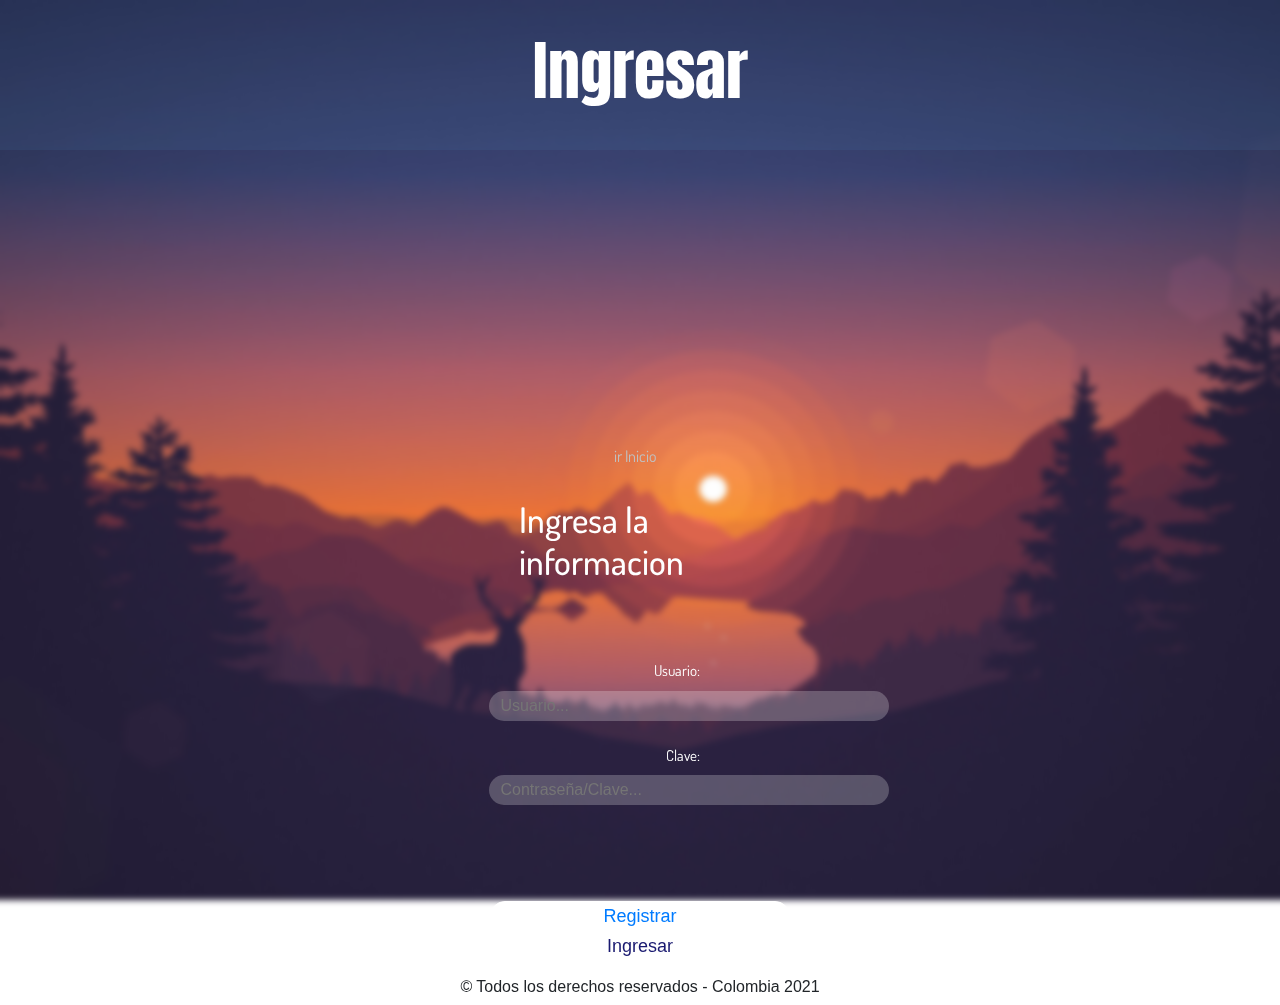
<file: Codigo/Ingresar.html>
<html>
    <head>
        <title>Ingreso</title>
        <link href="css/Estilos.css" type="text/css" rel="stylesheet" media="">
        <meta charset="utf-8"> 
        <link rel="icon" href="Imagenes/Icono.ico">
        <meta http-equiv="X-UA-Compatible" content="IE=edge"> 
        <meta name="viewport" content="width=device-width, initial-scale=1, shrink-to-fit=no"> 
        <link rel="stylesheet" href="css/bootstrap.min.css"> 
        <link href="https://fonts.googleapis.com/css?family=Anton|Dosis:400,800" rel="stylesheet"> 
    </head>

    <body>
        <header class="site-header"> 
            <div class="container"> 
                <div class="row align-items-center"> 
                    <div class="col"> 
                        <h1 class="align-middle text-center text-lg-Center">Ingresar</h1> 
                    </div> 
                </div> 
            </div> 
        </header> 

        <main class="container"> 
            <div class="contenedor"> 
                <article class="col-12"> 
                    <section>
                        <br>
                        <a href="Index.html" class="volver">ir Inicio</a>
                        <h2 class="lecture-title"> Ingresa la informacion</h2> 

                        <br><br><br>

                        <form class="contact_form" method="POST" action="Clases/Ingreso.php">
                            <label for="usser">Usuario:</label>
                            <input type="text" name="usser" required placeholder="Usuario..."/>
                
                            <br><br>
                            <label for="clave">Clave:</label>
                            <input type="password" name="clave" required placeholder="Contraseña/Clave..."/>
                
                            <br><br><br><br><br>
                            
                            <button class="submit" type="submit" name="atras"><a href="RegistroInfo.php">Registrar</a></button>
                            <button class="submit" type="submit" name="ingresar">Ingresar</button>
                        </form>
                    </section>
                </article> 
            </div> 
        </main>

        <footer class="site-footer">
            <div class="container"> 
                <div class="row align-items-center"> 
                    <div class="col"> 
                        <h1 class="align-middle text-center text-lg-Center">&copy; Todos los derechos reservados - Colombia 2021</h1> 
                    </div> 
                </div> 
            </div> 
        </footer>
    </body>
</html>
</file>
<file: Codigo/css/Estilos.css>
header.site-header{
    background-color: rgba(70, 131, 180, 0.137);
    height:150px;
    color:white;
}

body{
    background-image: url("../Imagenes/fondo2.jpg");
    background-position: center center;
    background-attachment: fixed;
    background-size: cover;
    backdrop-filter: blur(3px);
}

div.contenedor{
    /*background-color: rgba(0, 0, 0, 0.575);*/
    margin-left: 10%;
    margin-right: 10%;
    margin-top: 270px;
    border-radius:1%;
}

div.contenedorIngreso{
    /*background-color: rgba(0, 0, 0, 0.575);*/
    margin-left: 10%;
    margin-right: 10%;
    margin-top: 150px;
    border-radius:1%;
}

div.contenedorRegistro{
    /*background-color: rgba(0, 0, 0, 0.575);*/
    margin-left: 10%;
    margin-right: 10%;
    margin-top: 50px;
    border-radius:1%;
}

header.site-header h1 {
    font-family: 'Anton', sans-serif;
    font-size:2rem;
}

header.site-header .row {
    height:150px;
}

.contenedor{
    background-color: transparent;
}

a.volver{
    font-size:1rem;
    text-align: center;
    margin-right: 10;
    font-family: 'Dosis', sans-serif;
    color: silver;
}

h2.lecture-title {
    margin: 30px;
    font-size:2.2rem;
    text-align: left;
    font-family: 'Dosis', sans-serif;
    color: white;
    display: inline-block; 
}

h3.advertencia{
    font-size:1rem;
    text-align: center;
    margin-right: 10;
    font-family: 'Dosis', sans-serif;
    color: rgb(0, 238, 255);
}

a.hipervinculo{
    font-size:1rem;
    text-align: center;
    margin-right: 10;
    font-family: 'Dosis', sans-serif;
    color: rgb(149, 228, 248);
}

h2.bienvenida {
    margin: 30px;
    font-size:2.2rem;
    text-align: center;
    font-family: 'Dosis', sans-serif;
    color: white;
}

h3.informacion {
    margin: 30px;
    font-size:1.5rem;
    text-align: center;
    font-family: 'Dosis', sans-serif;
    color: white;
}

article {
    margin-bottom: 50px;
    margin: 0;
    width: 80%;
    position: relative;
    text-align: center;
}

.contact_form label { 
    text-align: left;
    color: white; 
    /*display: inline-block; */
    font-family: 'Dosis', sans-serif;
    font-size: 15px; 
    /*margin-top: 3px; 
    margin-left: 200px;
    padding: 3px; */
    width: 300px; 
} 

.contact_form input { 
    color: midnightblue;
    border: none;
    /*border-bottom: 1px solid rgb(255, 255, 255);*/
    background-color: rgba(255, 255, 255, 0.233);
    height:20px;  
    border-radius: 20px;
    width:300px;  
    padding:15px 12px; 
} 

/*#imagenes {
    text-align: center;
    margin:auto; 
    position: relative;
    width:1000px; 
    height:48px;
}

#imagenes ul li{ 
    /*float:left; 
    width:326px; 
    height:192px; 
    margin-right:10px; 
    text-align:center; 
    border-color: green 1px solid;
    background-color: green;
    text-align: center;
    list-style: none;
    display: inline;
} 

#imagenes ul li img{ 
    /*border-radius:100%; 
    outline: none;
    border: none;
    padding:15px 12px; 
    text-align:center; 
    /*float:left; 
    width: 5rem;; 
    height: 5rem;
    color:white; 
    /*line-height:48px; 
    list-style: none;
}



/*#imagenes{ 
    position:relative; 
    margin:20px auto; 
    width:1000px; 
    height:192px; 
}   

#imagenes ul{ 
    width:1010px; 
    height:192px; 
} 

#imagenes ul li{ 
    float:left; 
    width:326px; 
    height:192px; 
    margin-right:10px; 
    text-align:center; 
} 

#imagenes ul li img{ 
    border-radius:100%; 
    height:100px; 
} */

.btn {
    position: relative;
    height: 40px;
    width: 300px;
    background-color: rgba(255, 255, 255, 0.233);
    color: white;
    font-size: 18px;
    overflow: hidden;
    transition: all 500ms ease;
    border: 1px solid white;
    z-index: 0;
    border-radius: 20px;
    font-weight: 10;
    cursor: pointer;
}

.btn::before {
    content: "";
    position: absolute;
    left: 0;
    right: 0;
    top: 0;
    margin: auto;
    background-color: white;
    transition: all 500ms ease;
    z-index: -1;
}

.btn--1::before {
    width: 0;
    height: 100%;
}

.btn--1:hover {
    color: midnightblue;
}

.btn--1:hover::before {
    width: 100%;
}

.contact_form button { 
    position: relative;
    height: 30px;
    width: 300px;
    background-color: white;
    color: midnightblue;
    font-size: 18px;
    overflow: hidden;
    transition: all 500ms ease;
    border: 1px solid white;
    z-index: 0;
    border-radius: 20px;
    font-weight: 10;
    cursor: pointer;
}

/*footer.site-footer{
    background-color: transparent;
    height:50px;
    color:white;
    position: fixed;
    bottom:0; 
    width: 100%;
}

footer.site-footer h1 {
    font-family: 'Anton', sans-serif;
    font-size:0.5rem;
}

footer.site-footer .row {
    height:50px;
}*/

footer h2.footer-title {
    margin: 30px;
    font-size:0.6rem;
    text-align: left;
    font-family: 'Dosis', sans-serif;
    color: silver;
    position: fixed;
    bottom:0; 
    margin-right: 10%;
    width: 90%;
    text-align: center;
}

@media only screen and (min-width:768px) {
    header.site-header h1  {
        font-size:4rem;
    }

    footer.site-footer h1  {
        font-size:1rem;
    }

    #imagenes ul li img{
        height: 7rem;
        width: 7rem;
    }

    div.contenedor{
        margin-left: 35%;
        margin-right: 35%;
    }

    .contact_form label{
        text-align: right;
        width: 150px; 
        margin-right:30px;
    }

    .contact_form input{
        width: 400px; 
    }
}
</file>
